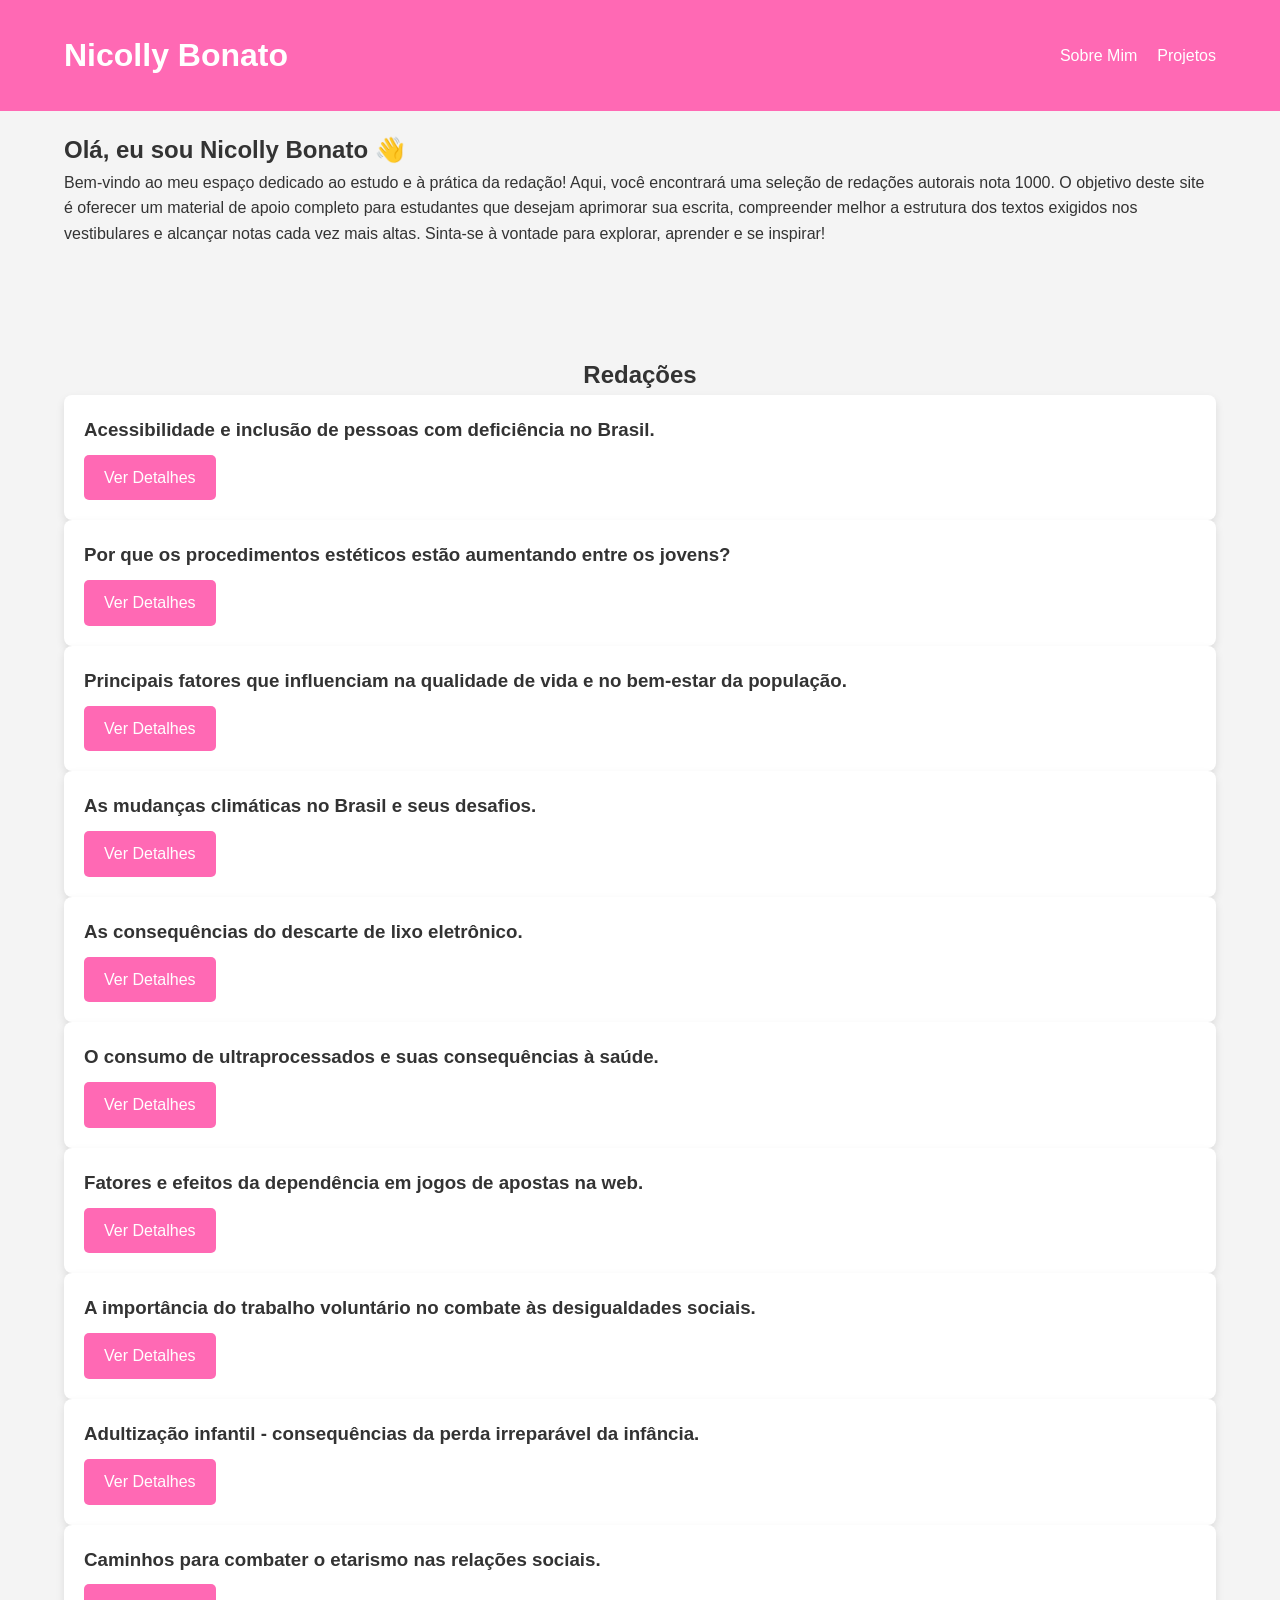
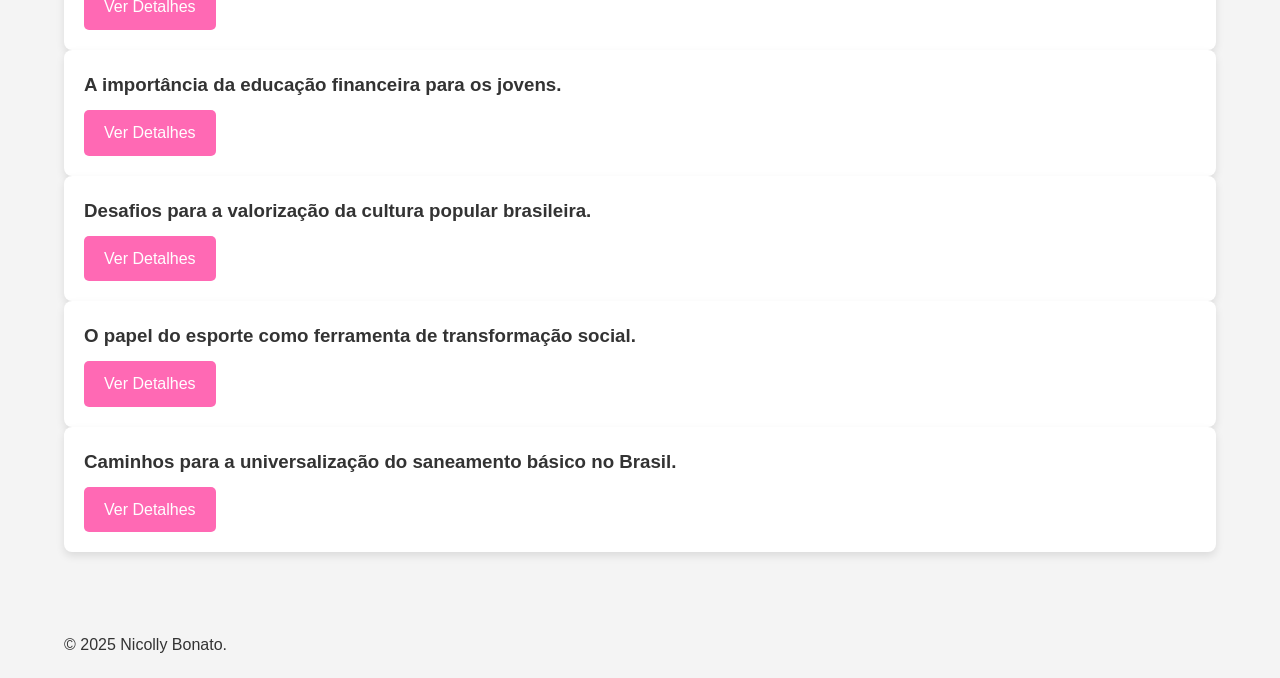
<file: index.html>
<!DOCTYPE html>
<html lang="pt-BR">
<head>
    <meta charset="UTF-8">
    <meta name="viewport" content="width=device-width, initial-scale=1.0">
    <title>Minhas Redações</title>
    <link rel="stylesheet" href="style.css">
</head>
<body>

    <header>
        <div class="container">
            <h1>Nicolly Bonato</h1>
            <nav>
                <ul>
                    <li><a href="#sobre">Sobre Mim</a></li>
                    <li><a href="#projetos">Projetos</a></li>
                </ul>
            </nav>
        </div>
    </header>

    <main>
        <section id="sobre" class="hero">
            <div class="container">
                

                <h2>Olá, eu sou Nicolly Bonato 👋  </h2>
                <p>Bem-vindo ao meu espaço dedicado ao estudo e à prática da redação! Aqui, você encontrará uma seleção de redações autorais nota 1000. O objetivo deste site é oferecer um material de apoio completo para estudantes que desejam aprimorar sua escrita, compreender melhor a estrutura dos textos exigidos nos vestibulares e alcançar notas cada vez mais altas. Sinta-se à vontade para explorar, aprender e se inspirar!</p>
            </div>
        </section>

        <section id="projetos" class="projects-grid">
            <div class="container">
                <h2>Redações</h2>

                <article class="project-card">
                    <h3>Acessibilidade e inclusão de pessoas com deficiência no Brasil.</h3>
                    <a href="redacao 1.html" class="btn">Ver Detalhes</a>
                </article>

                <article class="project-card">
                    <h3>Por que os procedimentos estéticos estão aumentando entre os jovens?</h3>
                    <a href="redacao 2.html" class="btn">Ver Detalhes</a>
                </article>
   <article class="project-card">
                    <h3>Principais fatores que influenciam na qualidade de vida e no bem-estar da população.</h3>
                    <a href="redacao 3.html" class="btn">Ver Detalhes</a>
                </article>
   <article class="project-card">
                    <h3>As mudanças climáticas no Brasil e seus desafios.</h3>
                    <a href="redacao 4.html" class="btn">Ver Detalhes</a>
                </article>
   <article class="project-card">
                    <h3>As consequências do descarte de lixo eletrônico.</h3>
                    <a href="redacao 5.html" class="btn">Ver Detalhes</a>
                </article>
   <article class="project-card">
                    <h3>O consumo de ultraprocessados e suas consequências à saúde.</h3>
                    <a href="redacao 6.html" class="btn">Ver Detalhes</a>
                </article>
   <article class="project-card">
                    <h3>Fatores e efeitos da dependência em jogos de apostas na web.</h3>
                    <a href="redacao 7.html" class="btn">Ver Detalhes</a>
                </article>
   <article class="project-card">
                    <h3>A importância do trabalho voluntário no combate às desigualdades sociais.</h3>
                    <a href="redacao 8.html" class="btn">Ver Detalhes</a>
                </article>
   <article class="project-card">
                    <h3>Adultização infantil - consequências da perda irreparável da infância.</h3>
                    <a href="redacao 9.html" class="btn">Ver Detalhes</a>
                </article>
   <article class="project-card">
                    <h3>Caminhos para combater o etarismo nas relações sociais.</h3>
                    <a href="redacao 10.html" class="btn">Ver Detalhes</a>
                </article>
   <article class="project-card">
                    <h3>A importância da educação financeira para os jovens.</h3>
                    <a href="redacao 11.html" class="btn">Ver Detalhes</a>
                </article>
   <article class="project-card">
                    <h3>Desafios para a valorização da cultura popular brasileira.</h3>
                    <a href="redacao 12.html" class="btn">Ver Detalhes</a>
                </article>
   <article class="project-card">
                    <h3>O papel do esporte como ferramenta de transformação social.</h3>
                    <a href="redacao 13.html" class="btn">Ver Detalhes</a>
                </article>
   <article class="project-card">
                    <h3>Caminhos para a universalização do saneamento básico no Brasil.</h3>
                    <a href="redacao 14.html" class="btn">Ver Detalhes</a>
                </article>

                </div>
        </section>

    </main>

    <footer>
        <div class="container">
            <p>&copy; 2025 Nicolly Bonato.</p>
        </div>
    </footer>

    <script src="script.js"></script>
</body>
</html>
</file>
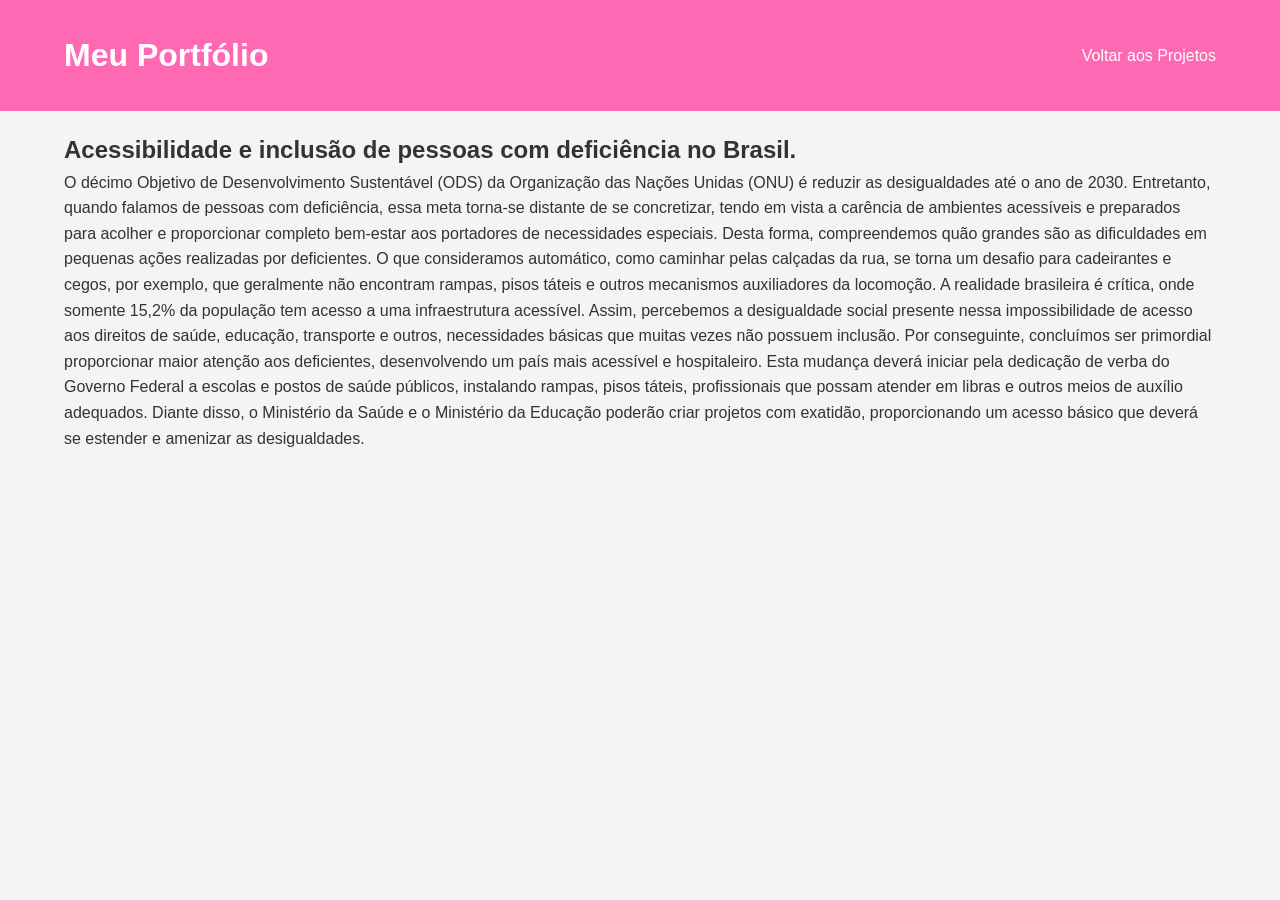
<file: redacao 1.html>
<!DOCTYPE html>
<html lang="pt-BR">
<head>
    <meta charset="UTF-8">
    <meta name="viewport" content="width=device-width, initial-scale=1.0">
    <title>Acessibilidade e inclusão de pessoas com deficiência no Brasil.</title>
    <link rel="stylesheet" href="style.css"> 
</head>
<body>

    <header>
        <div class="container">
            <h1><a href="index.html">Meu Portfólio</a></h1>
            <nav>
                <ul>
                    <li><a href="index.html">Voltar aos Projetos</a></li>
                </ul>
            </nav>
        </div>
    </header>

    <main class="project-detail">
        <div class="container">
            <h2>Acessibilidade e inclusão de pessoas com deficiência no Brasil.</h2>
    
            <p>O décimo Objetivo de Desenvolvimento Sustentável (ODS) da Organização das Nações Unidas (ONU) é reduzir as desigualdades até o ano de 2030. Entretanto, quando falamos de pessoas com deficiência, essa meta torna-se distante de se concretizar, tendo em vista a carência de ambientes acessíveis e preparados para acolher e proporcionar completo bem-estar aos portadores de necessidades especiais.


Desta forma, compreendemos quão grandes são as dificuldades em pequenas ações realizadas por deficientes. O que consideramos automático, como caminhar pelas calçadas da rua, se torna um desafio para cadeirantes e cegos, por exemplo, que geralmente não encontram rampas, pisos táteis e outros mecanismos auxiliadores da locomoção.


A realidade brasileira é crítica, onde somente 15,2% da população tem acesso a uma infraestrutura acessível. Assim, percebemos a desigualdade social presente nessa impossibilidade de acesso aos direitos de saúde, educação, transporte e outros, necessidades básicas que muitas vezes não possuem inclusão.


Por conseguinte, concluímos ser primordial proporcionar maior atenção aos deficientes, desenvolvendo um país mais acessível e hospitaleiro. Esta mudança deverá iniciar pela dedicação de verba do Governo Federal a escolas e postos de saúde públicos, instalando rampas, pisos táteis, profissionais que possam atender em libras e outros meios de auxílio adequados. Diante disso, o Ministério da Saúde e o Ministério da Educação poderão criar projetos com exatidão, proporcionando um acesso básico que deverá se estender e amenizar as desigualdades.</p>
            
        
       
        </div>
    </main>

    <footer>
        <div class="container">
        
        </div>
    </footer>

    <script src="script.js"></script>
</body>
</html>
</file>
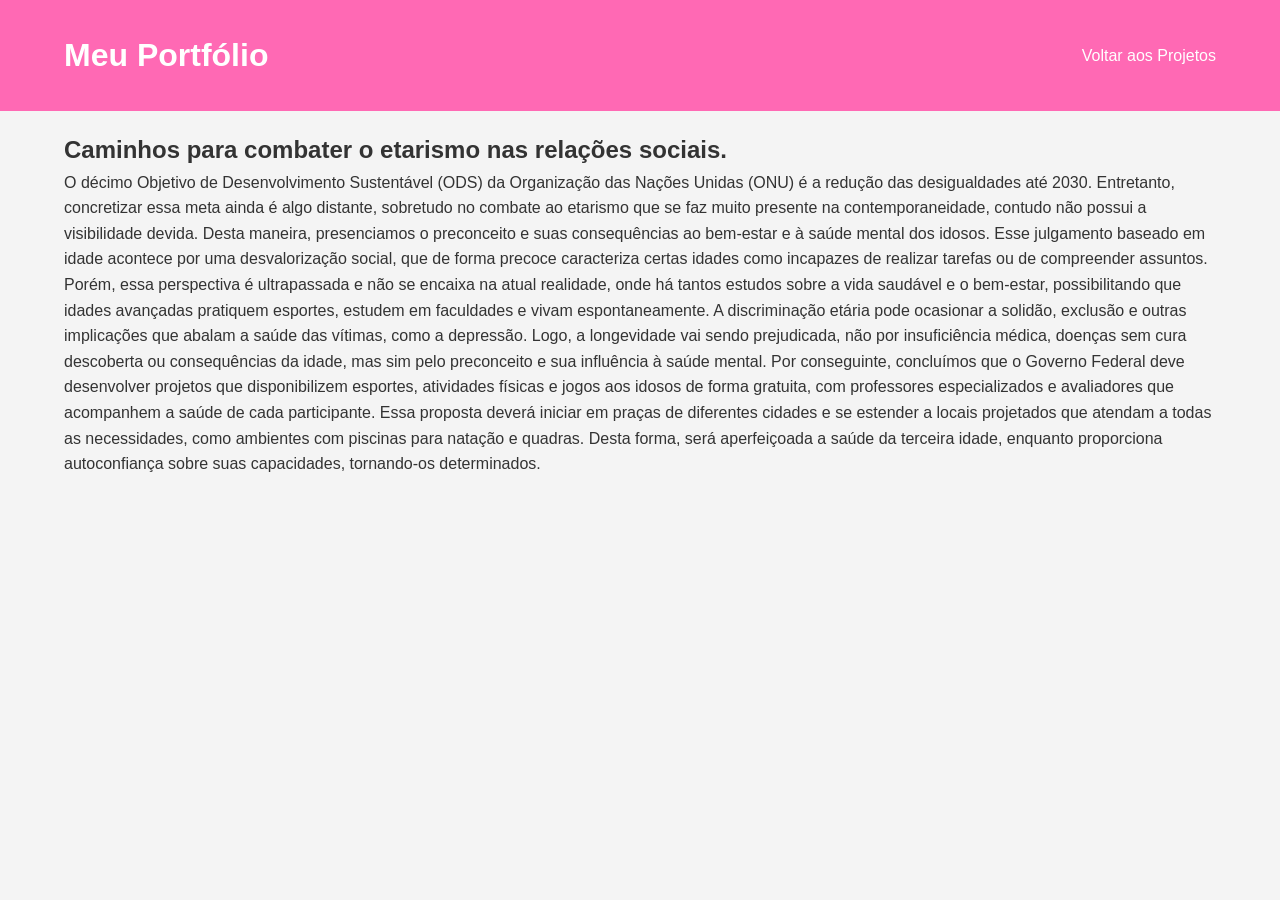
<file: redacao 10.html>
<!DOCTYPE html>
<html lang="pt-BR">
<head>
    <meta charset="UTF-8">
    <meta name="viewport" content="width=device-width, initial-scale=1.0">
    <title>Acessibilidade e inclusão de pessoas com deficiência no Brasil.</title>
    <link rel="stylesheet" href="style.css"> 
</head>
<body>

    <header>
        <div class="container">
            <h1><a href="index.html">Meu Portfólio</a></h1>
            <nav>
                <ul>
                    <li><a href="index.html">Voltar aos Projetos</a></li>
                </ul>
            </nav>
        </div>
    </header>

    <main class="project-detail">
        <div class="container">
            <h2>Caminhos para combater o etarismo nas relações sociais.</h2>
    
            <p>



O décimo Objetivo de Desenvolvimento Sustentável (ODS) da Organização das Nações Unidas (ONU) é a redução das desigualdades até 2030. Entretanto, concretizar essa meta ainda é algo distante, sobretudo no combate ao etarismo que se faz muito presente na contemporaneidade, contudo não possui a visibilidade devida. Desta maneira, presenciamos o preconceito e suas consequências ao bem-estar e à saúde mental dos idosos.


Esse julgamento baseado em idade acontece por uma desvalorização social, que de forma precoce caracteriza certas idades como incapazes de realizar tarefas ou de compreender assuntos. Porém, essa perspectiva é ultrapassada e não se encaixa na atual realidade, onde há tantos estudos sobre a vida saudável e o bem-estar, possibilitando que idades avançadas pratiquem esportes, estudem em faculdades e vivam espontaneamente.


A discriminação etária pode ocasionar a solidão, exclusão e outras implicações que abalam a saúde das vítimas, como a depressão. Logo, a longevidade vai sendo prejudicada, não por insuficiência médica, doenças sem cura descoberta ou consequências da idade, mas sim pelo preconceito e sua influência à saúde mental.


Por conseguinte, concluímos que o Governo Federal deve desenvolver projetos que disponibilizem esportes, atividades físicas e jogos aos idosos de forma gratuita, com professores especializados e avaliadores que acompanhem a saúde de cada participante. Essa proposta deverá iniciar em praças de diferentes cidades e se estender a locais projetados que atendam a todas as necessidades, como ambientes com piscinas para natação e quadras. Desta forma, será aperfeiçoada a saúde da terceira idade, enquanto proporciona autoconfiança sobre suas capacidades, tornando-os determinados.</p>
            
        
       
        </div>
    </main>

    <footer>
        <div class="container">
        </div>
    </footer>

    <script src="script.js"></script>
</body>

</html>
</file>
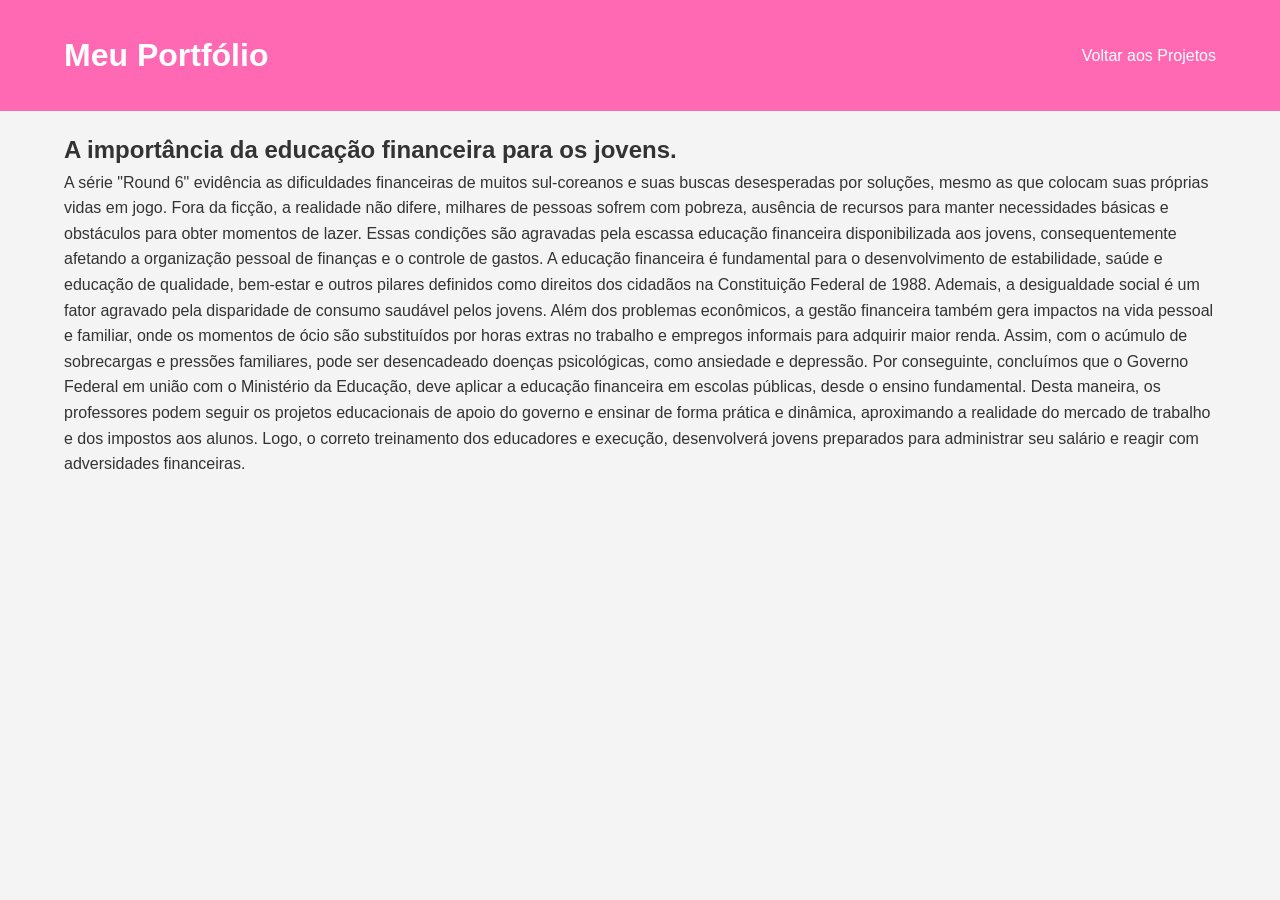
<file: redacao 11.html>
<!DOCTYPE html>
<html lang="pt-BR">
<head>
    <meta charset="UTF-8">
    <meta name="viewport" content="width=device-width, initial-scale=1.0">
    <title>Acessibilidade e inclusão de pessoas com deficiência no Brasil.</title>
    <link rel="stylesheet" href="style.css"> 
</head>
<body>

    <header>
        <div class="container">
            <h1><a href="index.html">Meu Portfólio</a></h1>
            <nav>
                <ul>
                    <li><a href="index.html">Voltar aos Projetos</a></li>
                </ul>
            </nav>
        </div>
    </header>

    <main class="project-detail">
        <div class="container">
            <h2>A importância da educação financeira para os jovens.</h2>
    
            <p>



A série "Round 6" evidência as dificuldades financeiras de muitos sul-coreanos e suas buscas desesperadas por soluções, mesmo as que colocam suas próprias vidas em jogo. Fora da ficção, a realidade não difere, milhares de pessoas sofrem com pobreza, ausência de recursos para manter necessidades básicas e obstáculos para obter momentos de lazer. Essas condições são agravadas pela escassa educação financeira disponibilizada aos jovens, consequentemente afetando a organização pessoal de finanças e o controle de gastos.


A educação financeira é fundamental para o desenvolvimento de estabilidade, saúde e educação de qualidade, bem-estar e outros pilares definidos como direitos dos cidadãos na Constituição Federal de 1988. Ademais, a desigualdade social é um fator agravado pela disparidade de consumo saudável pelos jovens.


Além dos problemas econômicos, a gestão financeira também gera impactos na vida pessoal e familiar, onde os momentos de ócio são substituídos por horas extras no trabalho e empregos informais para adquirir maior renda. Assim, com o acúmulo de sobrecargas e pressões familiares, pode ser desencadeado doenças psicológicas, como ansiedade e depressão.


Por conseguinte, concluímos que o Governo Federal em união com o Ministério da Educação, deve aplicar a educação financeira em escolas públicas, desde o ensino fundamental. Desta maneira, os professores podem seguir os projetos educacionais de apoio do governo e ensinar de forma prática e dinâmica, aproximando a realidade do mercado de trabalho e dos impostos aos alunos. Logo, o correto treinamento dos educadores e execução, desenvolverá jovens preparados para administrar seu salário e reagir com adversidades financeiras.</p>
            
        
       
        </div>
    </main>

    <footer>
        <div class="container">

        </div>
    </footer>

    <script src="script.js"></script>
</body>

</html>
</file>
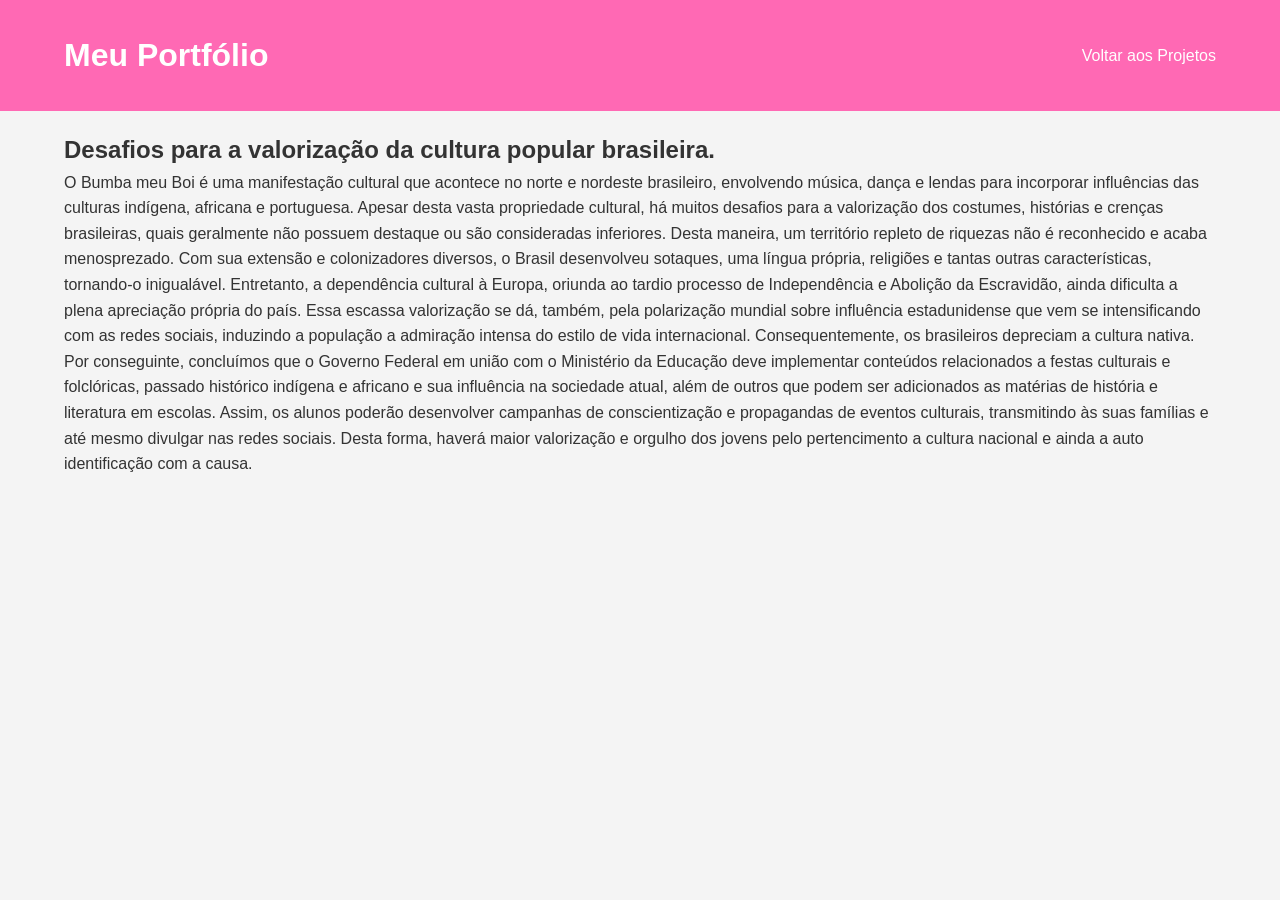
<file: redacao 12.html>
<!DOCTYPE html>
<html lang="pt-BR">
<head>
    <meta charset="UTF-8">
    <meta name="viewport" content="width=device-width, initial-scale=1.0">
    <title>Acessibilidade e inclusão de pessoas com deficiência no Brasil.</title>
    <link rel="stylesheet" href="style.css"> 
</head>
<body>

    <header>
        <div class="container">
            <h1><a href="index.html">Meu Portfólio</a></h1>
            <nav>
                <ul>
                    <li><a href="index.html">Voltar aos Projetos</a></li>
                </ul>
            </nav>
        </div>
    </header>

    <main class="project-detail">
        <div class="container">
            <h2>Desafios para a valorização da cultura popular brasileira.</h2>
    
            <p>



O Bumba meu Boi é uma manifestação cultural que acontece no norte e nordeste brasileiro, envolvendo música, dança e lendas para incorporar influências das culturas indígena, africana e portuguesa. Apesar desta vasta propriedade cultural, há muitos desafios para a valorização dos costumes, histórias e crenças brasileiras, quais geralmente não possuem destaque ou são consideradas inferiores. Desta maneira, um território repleto de riquezas não é reconhecido e acaba menosprezado.


Com sua extensão e colonizadores diversos, o Brasil desenvolveu sotaques, uma língua própria, religiões e tantas outras características, tornando-o inigualável. Entretanto, a dependência cultural à Europa, oriunda ao tardio processo de Independência e Abolição da Escravidão, ainda dificulta a plena apreciação própria do país.


Essa escassa valorização se dá, também, pela polarização mundial sobre influência estadunidense que vem se intensificando com as redes sociais, induzindo a população a admiração intensa do estilo de vida internacional. Consequentemente, os brasileiros depreciam a cultura nativa.


Por conseguinte, concluímos que o Governo Federal em união com o Ministério da Educação deve implementar conteúdos relacionados a festas culturais e folclóricas, passado histórico indígena e africano e sua influência na sociedade atual, além de outros que podem ser adicionados as matérias de história e literatura em escolas. Assim, os alunos poderão desenvolver campanhas de conscientização e propagandas de eventos culturais, transmitindo às suas famílias e até mesmo divulgar nas redes sociais. Desta forma, haverá maior valorização e orgulho dos jovens pelo pertencimento a cultura nacional e ainda a auto identificação com a causa.</p>
            
        
       
        </div>
    </main>

    <footer>
        <div class="container">
          
        </div>
    </footer>

    <script src="script.js"></script>
</body>

</html>
</file>
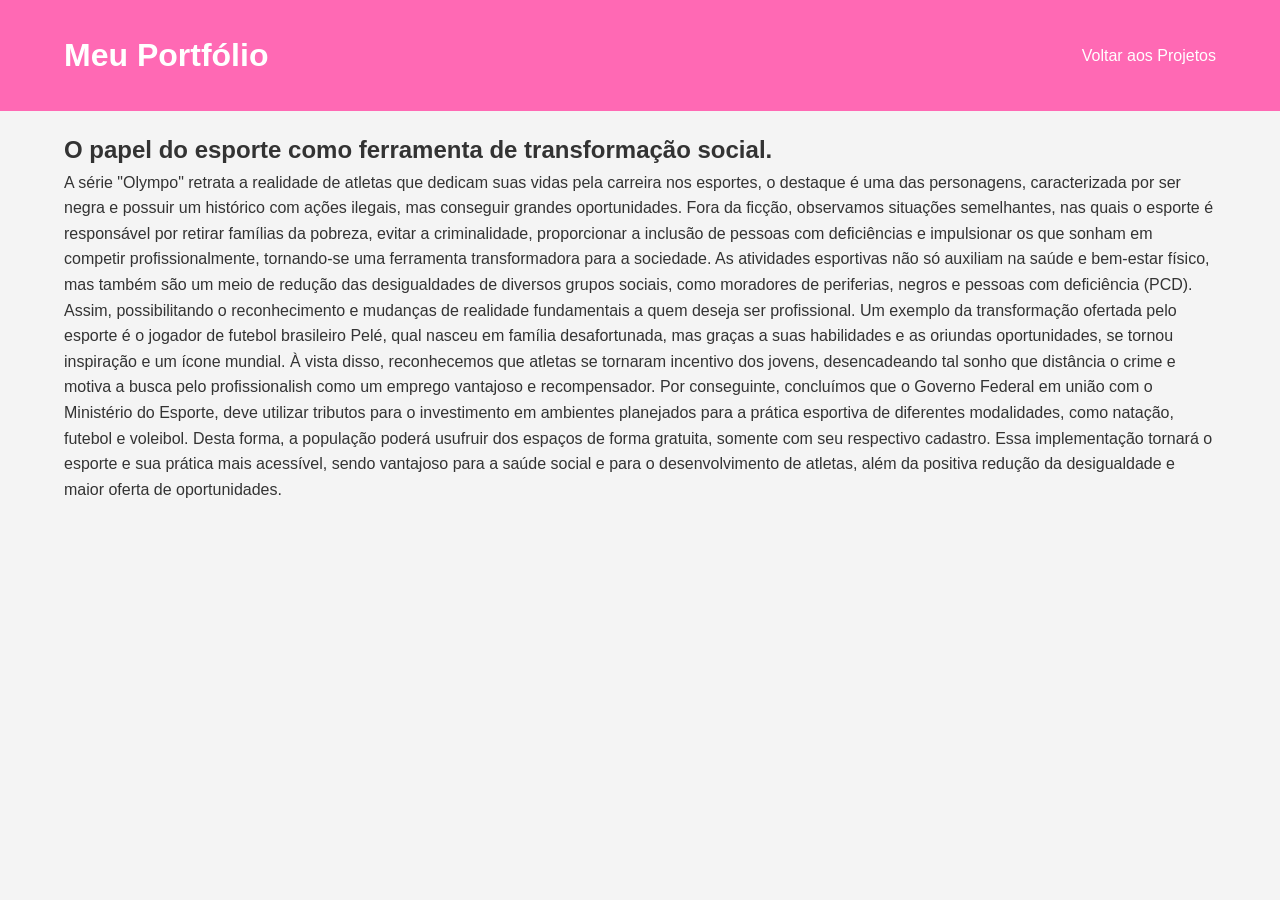
<file: redacao 13.html>
<!DOCTYPE html>
<html lang="pt-BR">
<head>
    <meta charset="UTF-8">
    <meta name="viewport" content="width=device-width, initial-scale=1.0">
    <title>Acessibilidade e inclusão de pessoas com deficiência no Brasil.</title>
    <link rel="stylesheet" href="style.css"> 
</head>
<body>

    <header>
        <div class="container">
            <h1><a href="index.html">Meu Portfólio</a></h1>
            <nav>
                <ul>
                    <li><a href="index.html">Voltar aos Projetos</a></li>
                </ul>
            </nav>
        </div>
    </header>

    <main class="project-detail">
        <div class="container">
            <h2>O papel do esporte como ferramenta de transformação social.</h2>
    
            <p>



A série "Olympo" retrata a realidade de atletas que dedicam suas vidas pela carreira nos esportes, o destaque é uma das personagens, caracterizada por ser negra e possuir um histórico com ações ilegais, mas conseguir grandes oportunidades. Fora da ficção, observamos situações semelhantes, nas quais o esporte é responsável por retirar famílias da pobreza, evitar a criminalidade, proporcionar a inclusão de pessoas com deficiências e impulsionar os que sonham em competir profissionalmente, tornando-se uma ferramenta transformadora para a sociedade.


As atividades esportivas não só auxiliam na saúde e bem-estar físico, mas também são um meio de redução das desigualdades de diversos grupos sociais, como moradores de periferias, negros e pessoas com deficiência (PCD). Assim, possibilitando o reconhecimento e mudanças de realidade fundamentais a quem deseja ser profissional.


Um exemplo da transformação ofertada pelo esporte é o jogador de futebol brasileiro Pelé, qual nasceu em família desafortunada, mas graças a suas habilidades e as oriundas oportunidades, se tornou inspiração e um ícone mundial. À vista disso, reconhecemos que atletas se tornaram incentivo dos jovens, desencadeando tal sonho que distância o crime e motiva a busca pelo profissionalish como um emprego vantajoso e recompensador.


Por conseguinte, concluímos que o Governo Federal em união com o Ministério do Esporte, deve utilizar tributos para o investimento em ambientes planejados para a prática esportiva de diferentes modalidades, como natação, futebol e voleibol. Desta forma, a população poderá usufruir dos espaços de forma gratuita, somente com seu respectivo cadastro. Essa implementação tornará o esporte e sua prática mais acessível, sendo vantajoso para a saúde social e para o desenvolvimento de atletas, além da positiva redução da desigualdade e maior oferta de oportunidades.</p>
            
        
       
        </div>
    </main>

    <footer>
        <div class="container">

        </div>
    </footer>

    <script src="script.js"></script>
</body>

</html>
</file>
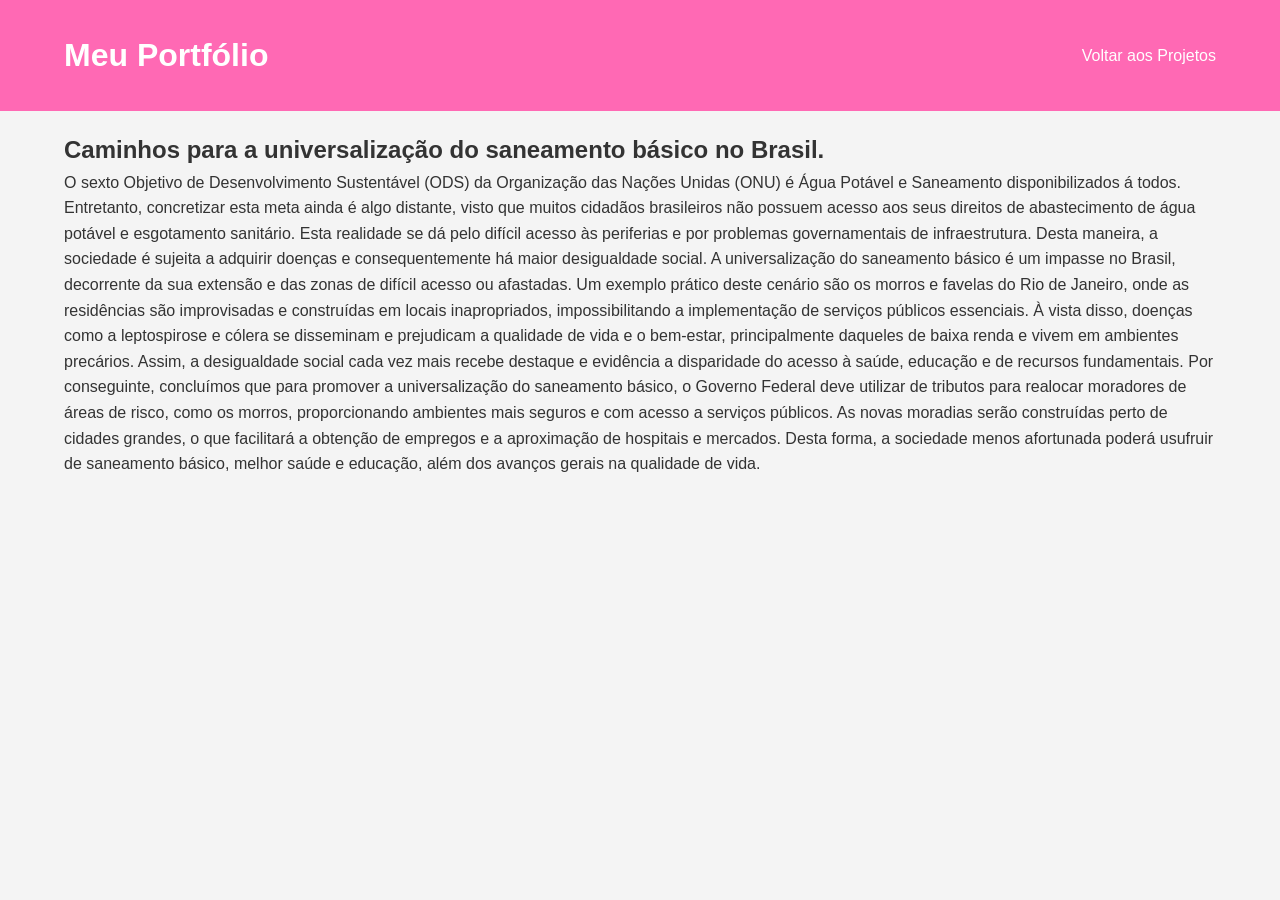
<file: redacao 14.html>
<!DOCTYPE html>
<html lang="pt-BR">
<head>
    <meta charset="UTF-8">
    <meta name="viewport" content="width=device-width, initial-scale=1.0">
    <title>Acessibilidade e inclusão de pessoas com deficiência no Brasil.</title>
    <link rel="stylesheet" href="style.css"> 
</head>
<body>

    <header>
        <div class="container">
            <h1><a href="index.html">Meu Portfólio</a></h1>
            <nav>
                <ul>
                    <li><a href="index.html">Voltar aos Projetos</a></li>
                </ul>
            </nav>
        </div>
    </header>

    <main class="project-detail">
        <div class="container">
            <h2>Caminhos para a universalização do saneamento básico no Brasil.</h2>
    
            <p>



O sexto Objetivo de Desenvolvimento Sustentável (ODS) da Organização das Nações Unidas (ONU) é Água Potável e Saneamento disponibilizados á todos. Entretanto, concretizar esta meta ainda é algo distante, visto que muitos cidadãos brasileiros não possuem acesso aos seus direitos de abastecimento de água potável e esgotamento sanitário. Esta realidade se dá pelo difícil acesso às periferias e por problemas governamentais de infraestrutura. Desta maneira, a sociedade é sujeita a adquirir doenças e consequentemente há maior desigualdade social.


A universalização do saneamento básico é um impasse no Brasil, decorrente da sua extensão e das zonas de difícil acesso ou afastadas. Um exemplo prático deste cenário são os morros e favelas do Rio de Janeiro, onde as residências são improvisadas e construídas em locais inapropriados, impossibilitando a implementação de serviços públicos essenciais.


À vista disso, doenças como a leptospirose e cólera se disseminam e prejudicam a qualidade de vida e o bem-estar, principalmente daqueles de baixa renda e vivem em ambientes precários. Assim, a desigualdade social cada vez mais recebe destaque e evidência a disparidade do acesso à saúde, educação e de recursos fundamentais.


Por conseguinte, concluímos que para promover a universalização do saneamento básico, o Governo Federal deve utilizar de tributos para realocar moradores de áreas de risco, como os morros, proporcionando ambientes mais seguros e com acesso a serviços públicos. As novas moradias serão construídas perto de cidades grandes, o que facilitará a obtenção de empregos e a aproximação de hospitais e mercados. Desta forma, a sociedade menos afortunada poderá usufruir de saneamento básico, melhor saúde e educação, além dos avanços gerais na qualidade de vida.</p>
            
        
       
        </div>
    </main>

    <footer>
        <div class="container">
    
        </div>
    </footer>

    <script src="script.js"></script>
</body>

</html>
</file>
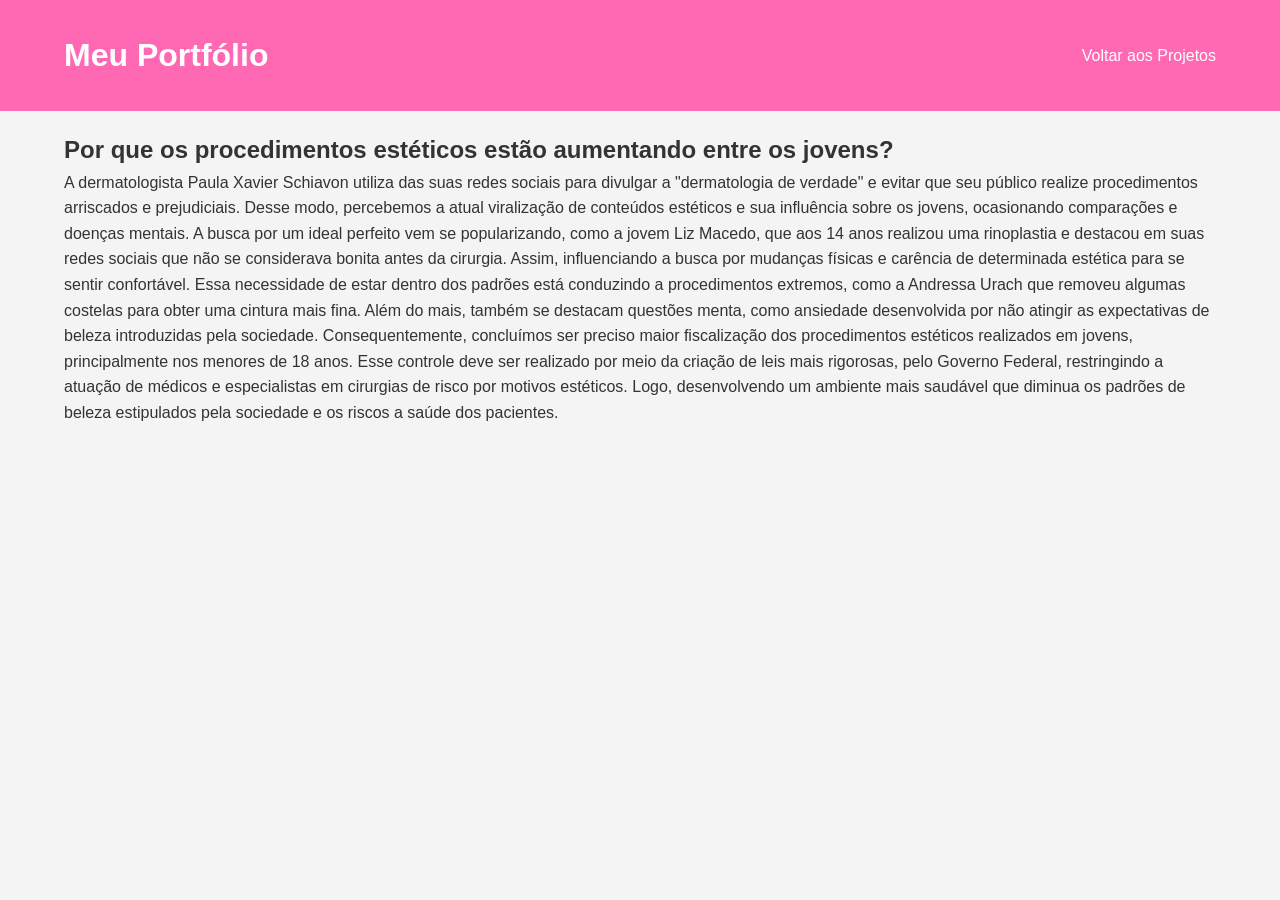
<file: redacao 2.html>
<!DOCTYPE html>
<html lang="pt-BR">
<head>
    <meta charset="UTF-8">
    <meta name="viewport" content="width=device-width, initial-scale=1.0">
    <title>Acessibilidade e inclusão de pessoas com deficiência no Brasil.</title>
    <link rel="stylesheet" href="style.css"> 
</head>
<body>

    <header>
        <div class="container">
            <h1><a href="index.html">Meu Portfólio</a></h1>
            <nav>
                <ul>
                    <li><a href="index.html">Voltar aos Projetos</a></li>
                </ul>
            </nav>
        </div>
    </header>

    <main class="project-detail">
        <div class="container">
            <h2>Por que os procedimentos estéticos estão aumentando entre os jovens?</h2>
    
            <p>



A dermatologista Paula Xavier Schiavon utiliza das suas redes sociais para divulgar a "dermatologia de verdade" e evitar que seu público realize procedimentos arriscados e prejudiciais. Desse modo, percebemos a atual viralização de conteúdos estéticos e sua influência sobre os jovens, ocasionando comparações e doenças mentais.


A busca por um ideal perfeito vem se popularizando, como a jovem Liz Macedo, que aos 14 anos realizou uma rinoplastia e destacou em suas redes sociais que não se considerava bonita antes da cirurgia. Assim, influenciando a busca por mudanças físicas e carência de determinada estética para se sentir confortável.


Essa necessidade de estar dentro dos padrões está conduzindo a procedimentos extremos, como a Andressa Urach que removeu algumas costelas para obter uma cintura mais fina. Além do mais, também se destacam questões menta, como ansiedade desenvolvida por não atingir as expectativas de beleza introduzidas pela sociedade.


Consequentemente, concluímos ser preciso maior fiscalização dos procedimentos estéticos realizados em jovens, principalmente nos menores de 18 anos. Esse controle deve ser realizado por meio da criação de leis mais rigorosas, pelo Governo Federal, restringindo a atuação de médicos e especialistas em cirurgias de risco por motivos estéticos. Logo, desenvolvendo um ambiente mais saudável que diminua os padrões de beleza estipulados pela sociedade e os riscos a saúde dos pacientes.</p>
            
        
       
        </div>
    </main>

    <footer>
        <div class="container">
          
        </div>
    </footer>

    <script src="script.js"></script>
</body>

</html>
</file>
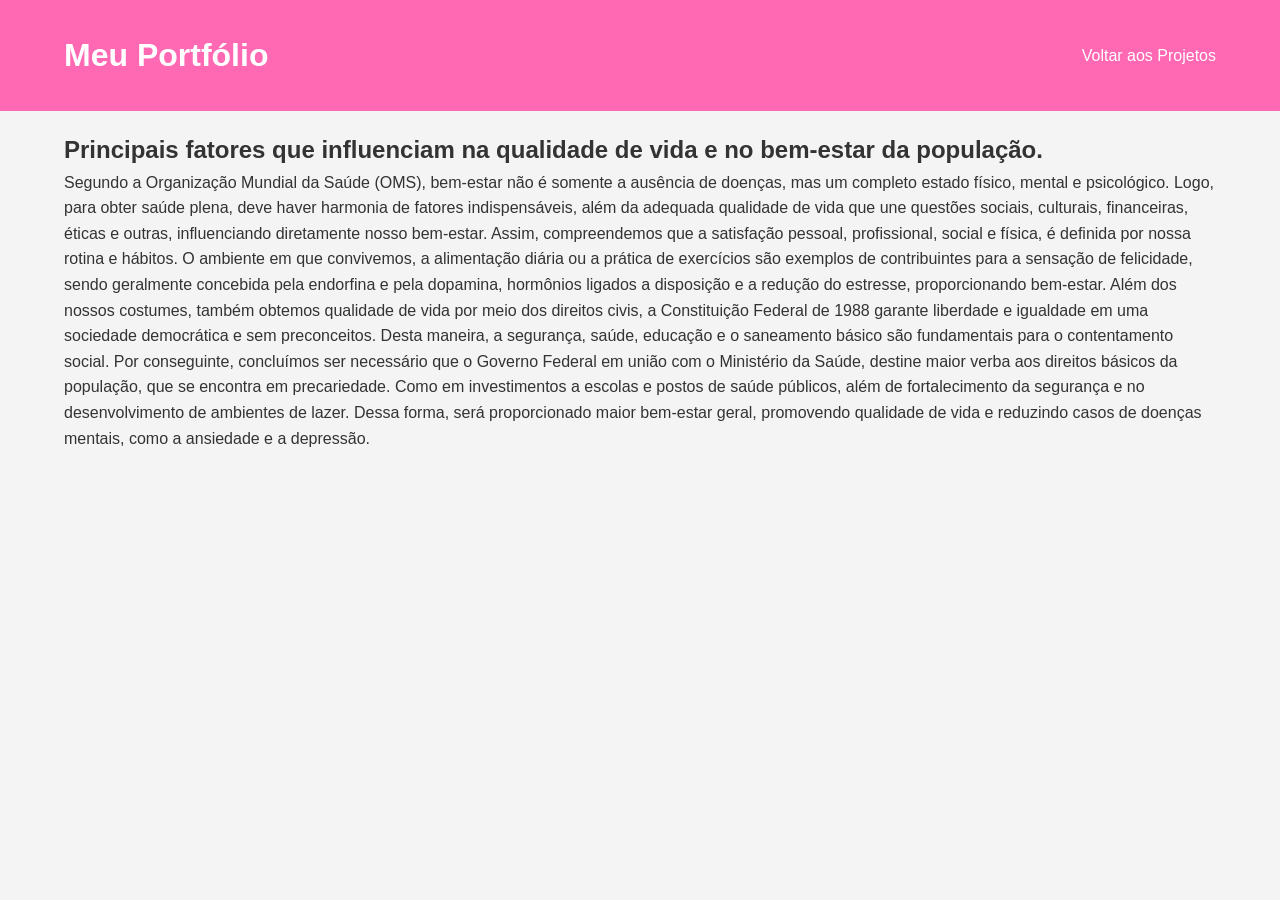
<file: redacao 3.html>
<!DOCTYPE html>
<html lang="pt-BR">
<head>
    <meta charset="UTF-8">
    <meta name="viewport" content="width=device-width, initial-scale=1.0">
    <title>Acessibilidade e inclusão de pessoas com deficiência no Brasil.</title>
    <link rel="stylesheet" href="style.css"> 
</head>
<body>

    <header>
        <div class="container">
            <h1><a href="index.html">Meu Portfólio</a></h1>
            <nav>
                <ul>
                    <li><a href="index.html">Voltar aos Projetos</a></li>
                </ul>
            </nav>
        </div>
    </header>

    <main class="project-detail">
        <div class="container">
            <h2>Principais fatores que influenciam na qualidade de vida e no bem-estar da população.</h2>
    
            <p>



Segundo a Organização Mundial da Saúde (OMS), bem-estar não é somente a ausência de doenças, mas um completo estado físico, mental e psicológico. Logo, para obter saúde plena, deve haver harmonia de fatores indispensáveis, além da adequada qualidade de vida que une questões sociais, culturais, financeiras, éticas e outras, influenciando diretamente nosso bem-estar.


Assim, compreendemos que a satisfação pessoal, profissional, social e física, é definida por nossa rotina e hábitos. O ambiente em que convivemos, a alimentação diária ou a prática de exercícios são exemplos de contribuintes para a sensação de felicidade, sendo geralmente concebida pela endorfina e pela dopamina, hormônios ligados a disposição e a redução do estresse, proporcionando bem-estar.


Além dos nossos costumes, também obtemos qualidade de vida por meio dos direitos civis, a Constituição Federal de 1988 garante liberdade e igualdade em uma sociedade democrática e sem preconceitos. Desta maneira, a segurança, saúde, educação e o saneamento básico são fundamentais para o contentamento social.


Por conseguinte, concluímos ser necessário que o Governo Federal em união com o Ministério da Saúde, destine maior verba aos direitos básicos da população, que se encontra em precariedade. Como em investimentos a escolas e postos de saúde públicos, além de fortalecimento da segurança e no desenvolvimento de ambientes de lazer. Dessa forma, será proporcionado maior bem-estar geral, promovendo qualidade de vida e reduzindo casos de doenças mentais, como a ansiedade e a depressão.</p>
            
        
       
        </div>
    </main>

    <footer>
        <div class="container">
          
        </div>
    </footer>

    <script src="script.js"></script>
</body>

</html>
</file>
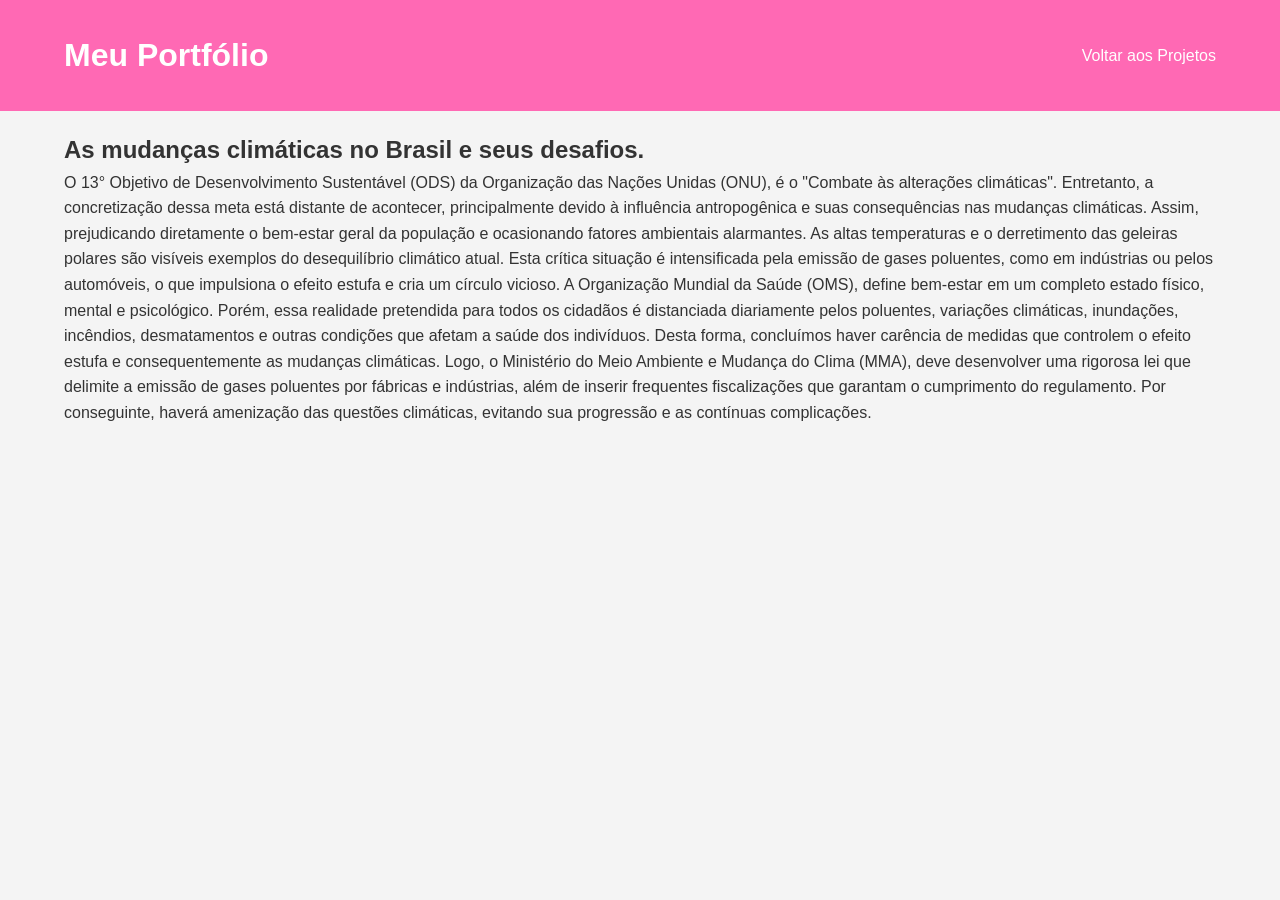
<file: redacao 4.html>
<!DOCTYPE html>
<html lang="pt-BR">
<head>
    <meta charset="UTF-8">
    <meta name="viewport" content="width=device-width, initial-scale=1.0">
    <title>Acessibilidade e inclusão de pessoas com deficiência no Brasil.</title>
    <link rel="stylesheet" href="style.css"> 
</head>
<body>

    <header>
        <div class="container">
            <h1><a href="index.html">Meu Portfólio</a></h1>
            <nav>
                <ul>
                    <li><a href="index.html">Voltar aos Projetos</a></li>
                </ul>
            </nav>
        </div>
    </header>

    <main class="project-detail">
        <div class="container">
            <h2>As mudanças climáticas no Brasil e seus desafios.</h2>
    
            <p>



O 13° Objetivo de Desenvolvimento Sustentável (ODS) da Organização das Nações Unidas (ONU), é o "Combate às alterações climáticas". Entretanto, a concretização dessa meta está distante de acontecer, principalmente devido à influência antropogênica e suas consequências nas mudanças climáticas. Assim, prejudicando diretamente o bem-estar geral da população e ocasionando fatores ambientais alarmantes.


As altas temperaturas e o derretimento das geleiras polares são visíveis exemplos do desequilíbrio climático atual. Esta crítica situação é intensificada pela emissão de gases poluentes, como em indústrias ou pelos automóveis, o que impulsiona o efeito estufa e cria um círculo vicioso.


A Organização Mundial da Saúde (OMS), define bem-estar em um completo estado físico, mental e psicológico. Porém, essa realidade pretendida para todos os cidadãos é distanciada diariamente pelos poluentes, variações climáticas, inundações, incêndios, desmatamentos e outras condições que afetam a saúde dos indivíduos.


Desta forma, concluímos haver carência de medidas que controlem o efeito estufa e consequentemente as mudanças climáticas. Logo, o Ministério do Meio Ambiente e Mudança do Clima (MMA), deve desenvolver uma rigorosa lei que delimite a emissão de gases poluentes por fábricas e indústrias, além de inserir frequentes fiscalizações que garantam o cumprimento do regulamento. Por conseguinte, haverá amenização das questões climáticas, evitando sua progressão e as contínuas complicações.</p>
            
        
       
        </div>
    </main>

    <footer>
        <div class="container">
          
        </div>
    </footer>

    <script src="script.js"></script>
</body>

</html>
</file>
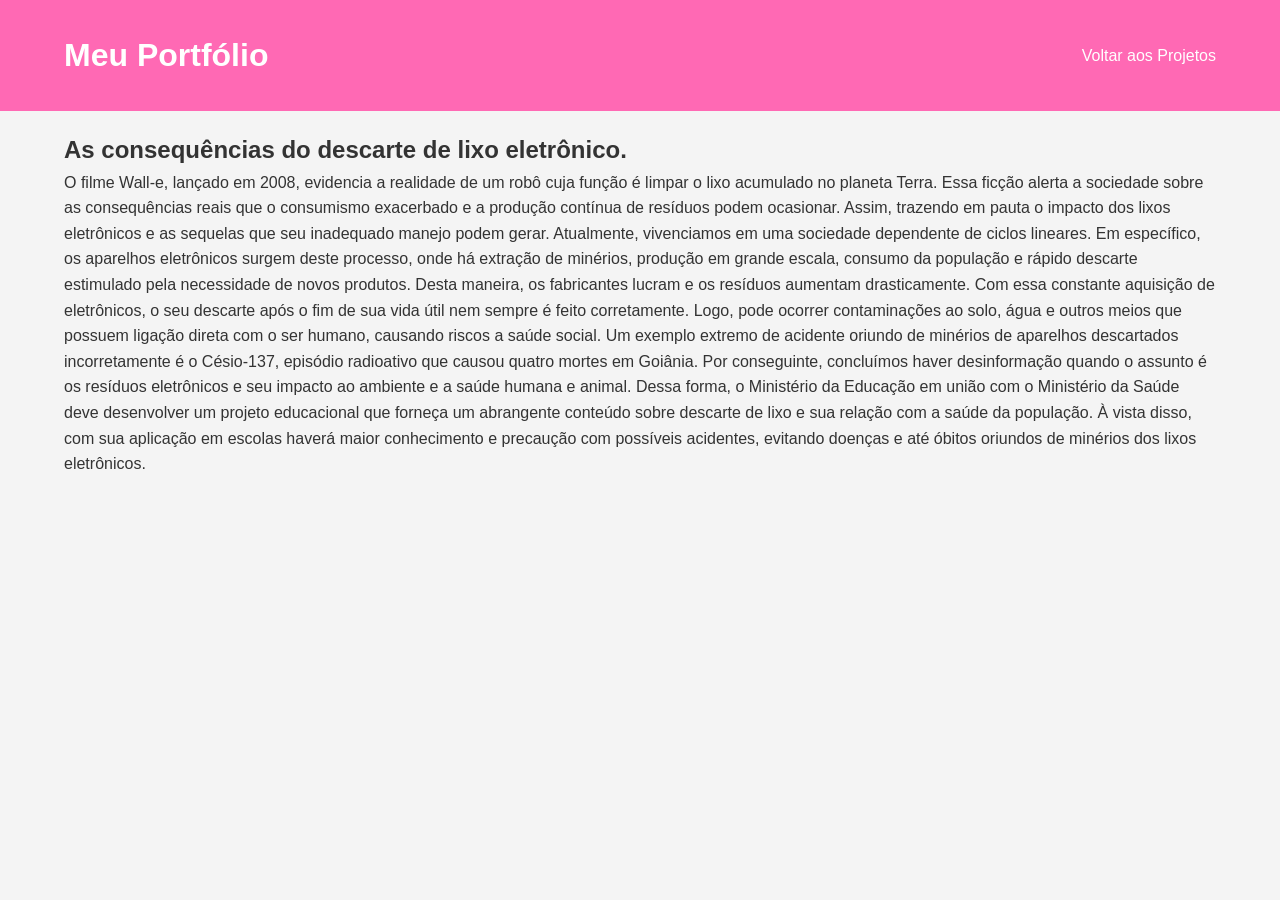
<file: redacao 5.html>
<!DOCTYPE html>
<html lang="pt-BR">
<head>
    <meta charset="UTF-8">
    <meta name="viewport" content="width=device-width, initial-scale=1.0">
    <title>Acessibilidade e inclusão de pessoas com deficiência no Brasil.</title>
    <link rel="stylesheet" href="style.css"> 
</head>
<body>

    <header>
        <div class="container">
            <h1><a href="index.html">Meu Portfólio</a></h1>
            <nav>
                <ul>
                    <li><a href="index.html">Voltar aos Projetos</a></li>
                </ul>
            </nav>
        </div>
    </header>

    <main class="project-detail">
        <div class="container">
            <h2>As consequências do descarte de lixo eletrônico.</h2>
    
            <p>



O filme Wall-e, lançado em 2008, evidencia a realidade de um robô cuja função é limpar o lixo acumulado no planeta Terra. Essa ficção alerta a sociedade sobre as consequências reais que o consumismo exacerbado e a produção contínua de resíduos podem ocasionar. Assim, trazendo em pauta o impacto dos lixos eletrônicos e as sequelas que seu inadequado manejo podem gerar.


Atualmente, vivenciamos em uma sociedade dependente de ciclos lineares. Em específico, os aparelhos eletrônicos surgem deste processo, onde há extração de minérios, produção em grande escala, consumo da população e rápido descarte estimulado pela necessidade de novos produtos. Desta maneira, os fabricantes lucram e os resíduos aumentam drasticamente.


Com essa constante aquisição de eletrônicos, o seu descarte após o fim de sua vida útil nem sempre é feito corretamente. Logo, pode ocorrer contaminações ao solo, água e outros meios que possuem ligação direta com o ser humano, causando riscos a saúde social. Um exemplo extremo de acidente oriundo de minérios de aparelhos descartados incorretamente é o Césio-137, episódio radioativo que causou quatro mortes em Goiânia.


Por conseguinte, concluímos haver desinformação quando o assunto é os resíduos eletrônicos e seu impacto ao ambiente e a saúde humana e animal. Dessa forma, o Ministério da Educação em união com o Ministério da Saúde deve desenvolver um projeto educacional que forneça um abrangente conteúdo sobre descarte de lixo e sua relação com a saúde da população. À vista disso, com sua aplicação em escolas haverá maior conhecimento e precaução com possíveis acidentes, evitando doenças e até óbitos oriundos de minérios dos lixos eletrônicos.</p>
            
        
       
        </div>
    </main>

    <footer>
        <div class="container">
          
        </div>
    </footer>

    <script src="script.js"></script>
</body>

</html>
</file>
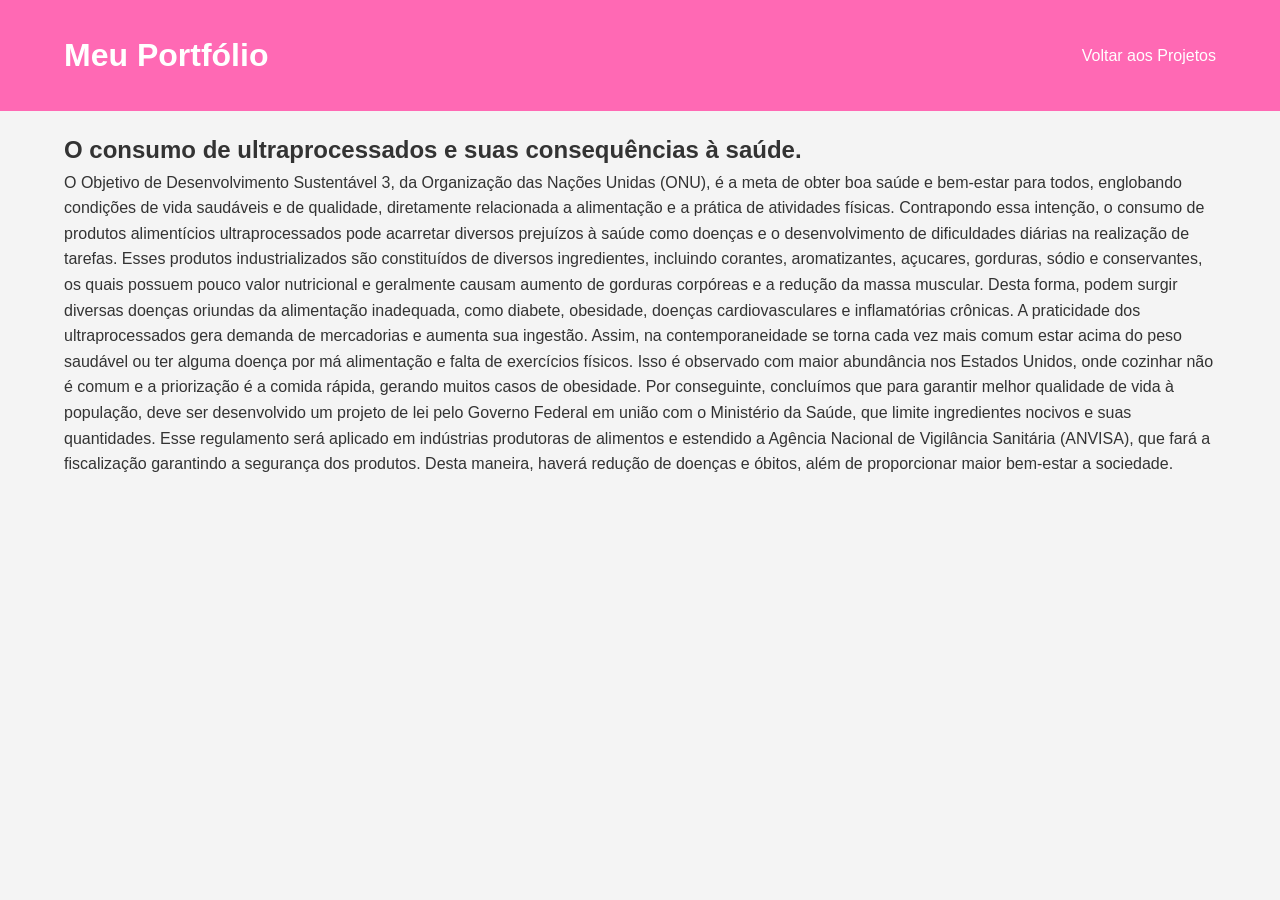
<file: redacao 6.html>
<!DOCTYPE html>
<html lang="pt-BR">
<head>
    <meta charset="UTF-8">
    <meta name="viewport" content="width=device-width, initial-scale=1.0">
    <title>Acessibilidade e inclusão de pessoas com deficiência no Brasil.</title>
    <link rel="stylesheet" href="style.css"> 
</head>
<body>

    <header>
        <div class="container">
            <h1><a href="index.html">Meu Portfólio</a></h1>
            <nav>
                <ul>
                    <li><a href="index.html">Voltar aos Projetos</a></li>
                </ul>
            </nav>
        </div>
    </header>

    <main class="project-detail">
        <div class="container">
            <h2>O consumo de ultraprocessados e suas consequências à saúde.</h2>
    
            <p>



O Objetivo de Desenvolvimento Sustentável 3, da Organização das Nações Unidas (ONU), é a meta de obter boa saúde e bem-estar para todos, englobando condições de vida saudáveis e de qualidade, diretamente relacionada a alimentação e a prática de atividades físicas. Contrapondo essa intenção, o consumo de produtos alimentícios ultraprocessados pode acarretar diversos prejuízos à saúde como doenças e o desenvolvimento de dificuldades diárias na realização de tarefas.


Esses produtos industrializados são constituídos de diversos ingredientes, incluindo corantes, aromatizantes, açucares, gorduras, sódio e conservantes, os quais possuem pouco valor nutricional e geralmente causam aumento de gorduras corpóreas e a redução da massa muscular. Desta forma, podem surgir diversas doenças oriundas da alimentação inadequada, como diabete, obesidade, doenças cardiovasculares e inflamatórias crônicas.


A praticidade dos ultraprocessados gera demanda de mercadorias e aumenta sua ingestão. Assim, na contemporaneidade se torna cada vez mais comum estar acima do peso saudável ou ter alguma doença por má alimentação e falta de exercícios físicos. Isso é observado com maior abundância nos Estados Unidos, onde cozinhar não é comum e a priorização é a comida rápida, gerando muitos casos de obesidade.


Por conseguinte, concluímos que para garantir melhor qualidade de vida à população, deve ser desenvolvido um projeto de lei pelo Governo Federal em união com o Ministério da Saúde, que limite ingredientes nocivos e suas quantidades. Esse regulamento será aplicado em indústrias produtoras de alimentos e estendido a Agência Nacional de Vigilância Sanitária (ANVISA), que fará a fiscalização garantindo a segurança dos produtos. Desta maneira, haverá redução de doenças e óbitos, além de proporcionar maior bem-estar a sociedade.</p>
            
        
       
        </div>
    </main>

    <footer>
        <div class="container">
      
        </div>
    </footer>

    <script src="script.js"></script>
</body>

</html>
</file>
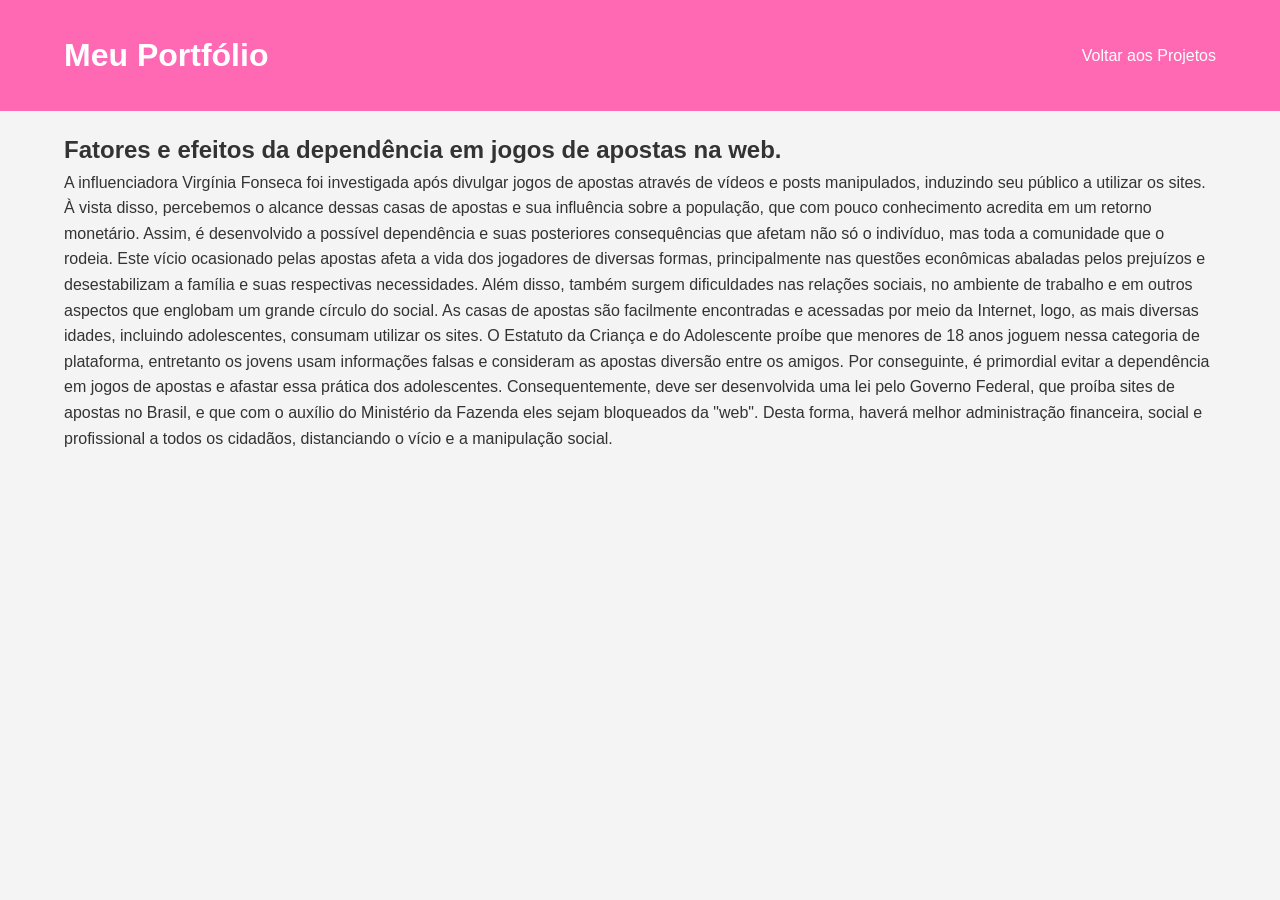
<file: redacao 7.html>
<!DOCTYPE html>
<html lang="pt-BR">
<head>
    <meta charset="UTF-8">
    <meta name="viewport" content="width=device-width, initial-scale=1.0">
    <title>Acessibilidade e inclusão de pessoas com deficiência no Brasil.</title>
    <link rel="stylesheet" href="style.css"> 
</head>
<body>

    <header>
        <div class="container">
            <h1><a href="index.html">Meu Portfólio</a></h1>
            <nav>
                <ul>
                    <li><a href="index.html">Voltar aos Projetos</a></li>
                </ul>
            </nav>
        </div>
    </header>

    <main class="project-detail">
        <div class="container">
            <h2>Fatores e efeitos da dependência em jogos de apostas na web.</h2>
    
            <p>



A influenciadora Virgínia Fonseca foi investigada após divulgar jogos de apostas através de vídeos e posts manipulados, induzindo seu público a utilizar os sites. À vista disso, percebemos o alcance dessas casas de apostas e sua influência sobre a população, que com pouco conhecimento acredita em um retorno monetário. Assim, é desenvolvido a possível dependência e suas posteriores consequências que afetam não só o indivíduo, mas toda a comunidade que o rodeia.


Este vício ocasionado pelas apostas afeta a vida dos jogadores de diversas formas, principalmente nas questões econômicas abaladas pelos prejuízos e desestabilizam a família e suas respectivas necessidades. Além disso, também surgem dificuldades nas relações sociais, no ambiente de trabalho e em outros aspectos que englobam um grande círculo do social.


As casas de apostas são facilmente encontradas e acessadas por meio da Internet, logo, as mais diversas idades, incluindo adolescentes, consumam utilizar os sites. O Estatuto da Criança e do Adolescente proíbe que menores de 18 anos joguem nessa categoria de plataforma, entretanto os jovens usam informações falsas e consideram as apostas diversão entre os amigos.


Por conseguinte, é primordial evitar a dependência em jogos de apostas e afastar essa prática dos adolescentes. Consequentemente, deve ser desenvolvida uma lei pelo Governo Federal, que proíba sites de apostas no Brasil, e que com o auxílio do Ministério da Fazenda eles sejam bloqueados da "web". Desta forma, haverá melhor administração financeira, social e profissional a todos os cidadãos, distanciando o vício e a manipulação social.</p>
            
        
       
        </div>
    </main>

    <footer>
        <div class="container">
          
        </div>
    </footer>

    <script src="script.js"></script>
</body>

</html>
</file>
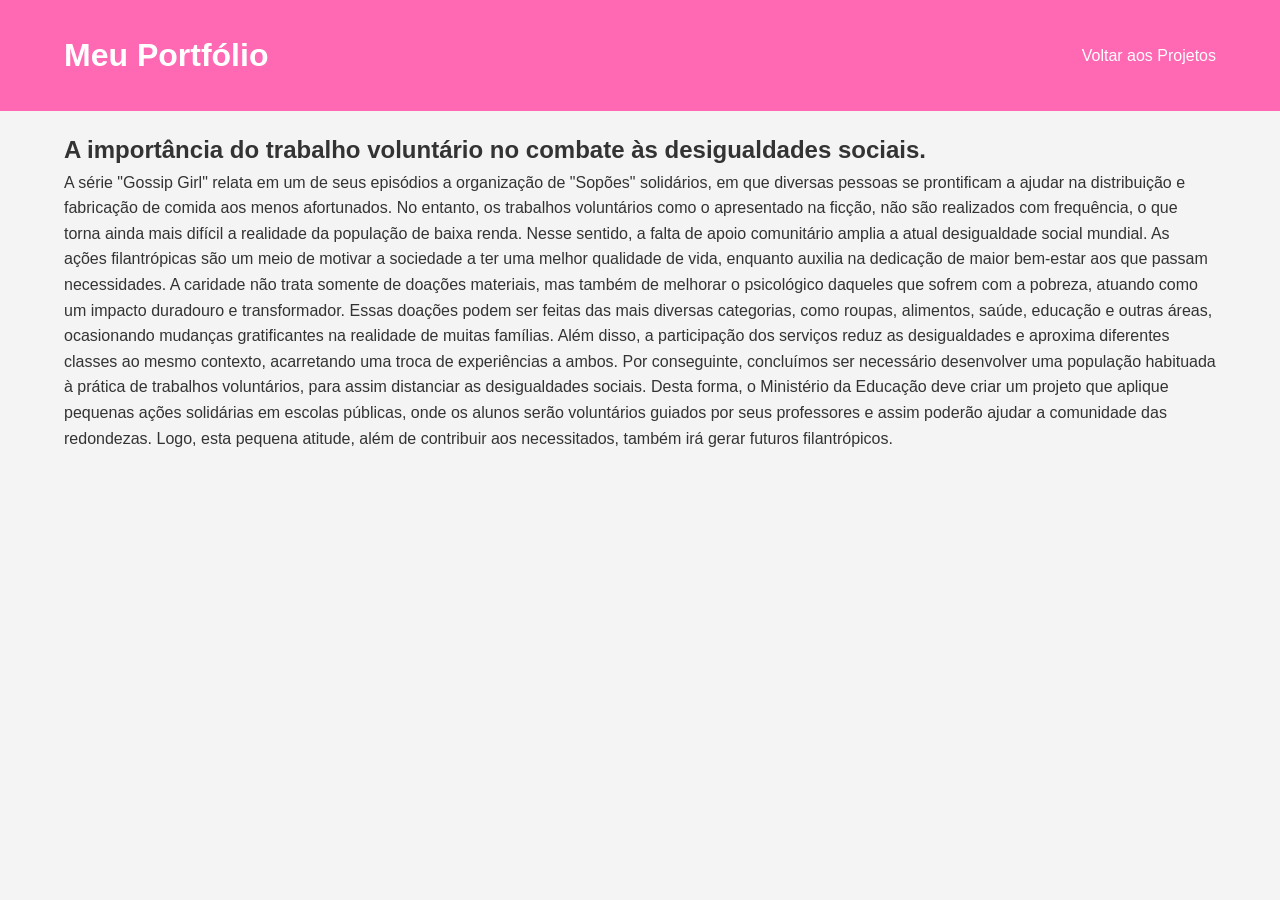
<file: redacao 8.html>
<!DOCTYPE html>
<html lang="pt-BR">
<head>
    <meta charset="UTF-8">
    <meta name="viewport" content="width=device-width, initial-scale=1.0">
    <title>Acessibilidade e inclusão de pessoas com deficiência no Brasil.</title>
    <link rel="stylesheet" href="style.css"> 
</head>
<body>

    <header>
        <div class="container">
            <h1><a href="index.html">Meu Portfólio</a></h1>
            <nav>
                <ul>
                    <li><a href="index.html">Voltar aos Projetos</a></li>
                </ul>
            </nav>
        </div>
    </header>

    <main class="project-detail">
        <div class="container">
            <h2>A importância do trabalho voluntário no combate às desigualdades sociais.</h2>
    
            <p>



A série "Gossip Girl" relata em um de seus episódios a organização de "Sopões" solidários, em que diversas pessoas se prontificam a ajudar na distribuição e fabricação de comida aos menos afortunados. No entanto, os trabalhos voluntários como o apresentado na ficção, não são realizados com frequência, o que torna ainda mais difícil a realidade da população de baixa renda. Nesse sentido, a falta de apoio comunitário amplia a atual desigualdade social mundial.


As ações filantrópicas são um meio de motivar a sociedade a ter uma melhor qualidade de vida, enquanto auxilia na dedicação de maior bem-estar aos que passam necessidades. A caridade não trata somente de doações materiais, mas também de melhorar o psicológico daqueles que sofrem com a pobreza, atuando como um impacto duradouro e transformador.


Essas doações podem ser feitas das mais diversas categorias, como roupas, alimentos, saúde, educação e outras áreas, ocasionando mudanças gratificantes na realidade de muitas famílias. Além disso, a participação dos serviços reduz as desigualdades e aproxima diferentes classes ao mesmo contexto, acarretando uma troca de experiências a ambos.


Por conseguinte, concluímos ser necessário desenvolver uma população habituada à prática de trabalhos voluntários, para assim distanciar as desigualdades sociais. Desta forma, o Ministério da Educação deve criar um projeto que aplique pequenas ações solidárias em escolas públicas, onde os alunos serão voluntários guiados por seus professores e assim poderão ajudar a comunidade das redondezas. Logo, esta pequena atitude, além de contribuir aos necessitados, também irá gerar futuros filantrópicos.</p>
            
        
       
        </div>
    </main>

    <footer>
        <div class="container">

        </div>
    </footer>

    <script src="script.js"></script>
</body>

</html>
</file>
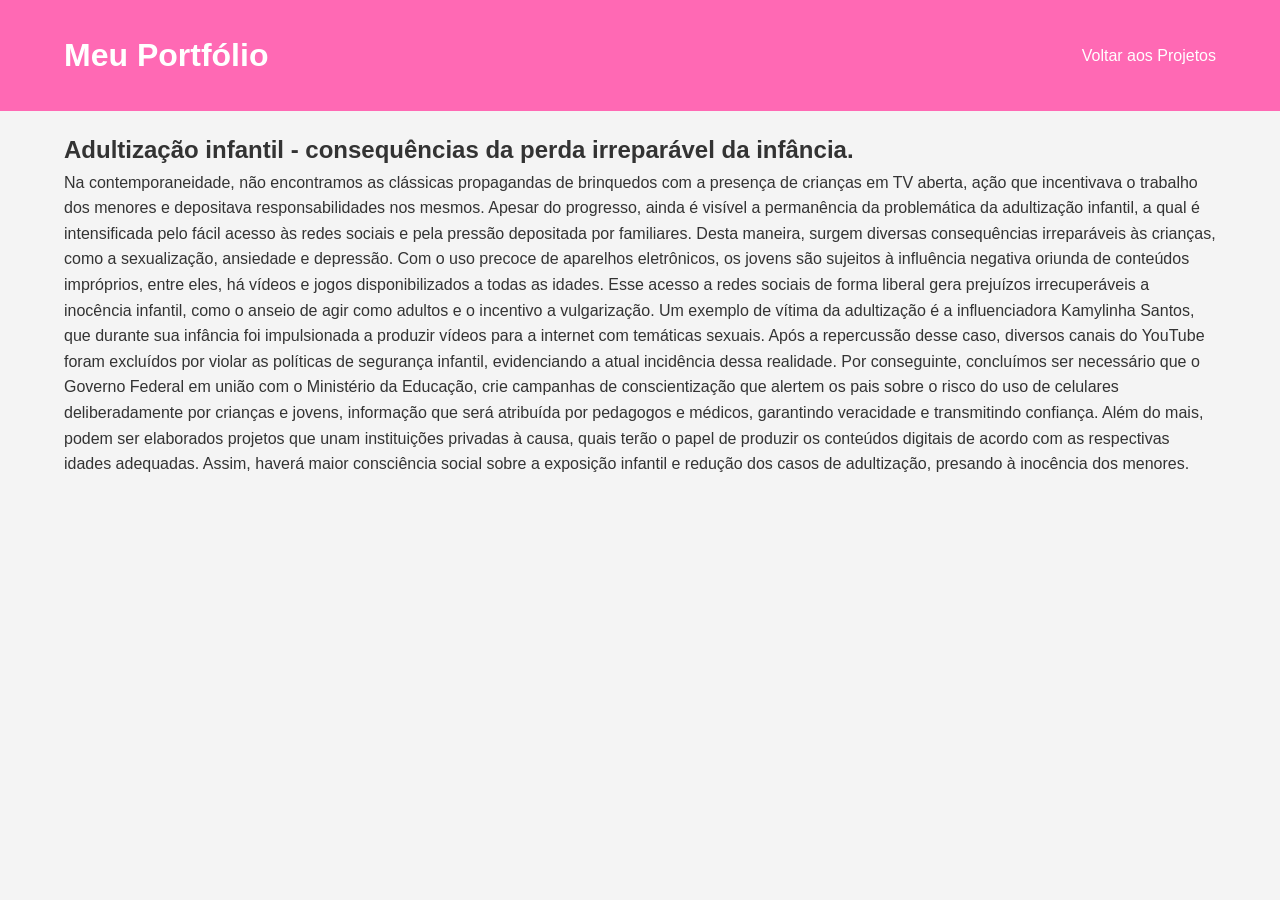
<file: redacao 9.html>
<!DOCTYPE html>
<html lang="pt-BR">
<head>
    <meta charset="UTF-8">
    <meta name="viewport" content="width=device-width, initial-scale=1.0">
    <title>Acessibilidade e inclusão de pessoas com deficiência no Brasil.</title>
    <link rel="stylesheet" href="style.css"> 
</head>
<body>

    <header>
        <div class="container">
            <h1><a href="index.html">Meu Portfólio</a></h1>
            <nav>
                <ul>
                    <li><a href="index.html">Voltar aos Projetos</a></li>
                </ul>
            </nav>
        </div>
    </header>

    <main class="project-detail">
        <div class="container">
            <h2>Adultização infantil - consequências da perda irreparável da infância.</h2>
    
            <p>



Na contemporaneidade, não encontramos as clássicas propagandas de brinquedos com a presença de crianças em TV aberta, ação que incentivava o trabalho dos menores e depositava responsabilidades nos mesmos. Apesar do progresso, ainda é visível a permanência da problemática da adultização infantil, a qual é intensificada pelo fácil acesso às redes sociais e pela pressão depositada por familiares. Desta maneira, surgem diversas consequências irreparáveis às crianças, como a sexualização, ansiedade e depressão.


Com o uso precoce de aparelhos eletrônicos, os jovens são sujeitos à influência negativa oriunda de conteúdos impróprios, entre eles, há vídeos e jogos disponibilizados a todas as idades. Esse acesso a redes sociais de forma liberal gera prejuízos irrecuperáveis a inocência infantil, como o anseio de agir como adultos e o incentivo a vulgarização.


Um exemplo de vítima da adultização é a influenciadora Kamylinha Santos, que durante sua infância foi impulsionada a produzir vídeos para a internet com temáticas sexuais. Após a repercussão desse caso, diversos canais do YouTube foram excluídos por violar as políticas de segurança infantil, evidenciando a atual incidência dessa realidade.


Por conseguinte, concluímos ser necessário que o Governo Federal em união com o Ministério da Educação, crie campanhas de conscientização que alertem os pais sobre o risco do uso de celulares deliberadamente por crianças e jovens, informação que será atribuída por pedagogos e médicos, garantindo veracidade e transmitindo confiança. Além do mais, podem ser elaborados projetos que unam instituições privadas à causa, quais terão o papel de produzir os conteúdos digitais de acordo com as respectivas idades adequadas. Assim, haverá maior consciência social sobre a exposição infantil e redução dos casos de adultização, presando à inocência dos menores.</p>
            
        
       
        </div>
    </main>

    <footer>
        <div class="container">
      
        </div>
    </footer>

    <script src="script.js"></script>
</body>

</html>
</file>
<file: style.css>
/* Reset Básico */
* {
    margin: 0;
    padding: 0;
    box-sizing: border-box;
}

body {
    font-family: Arial, sans-serif;
    line-height: 1.6;
    color: #333;
    background-color: #f4f4f4;
}

.container {
    width: 90%;
    max-width: 1200px;
    margin: 0 auto;
    padding: 20px 0;
}

/* Estilo do Cabeçalho (Header) */
header {
    background: #FF69B4;
    color: #fff;
    padding: 10px 0;
}

header .container {
    display: flex;
    justify-content: space-between;
    align-items: center;
}

header a {
    color: #fff;
    text-decoration: none;
}

header nav ul {
    list-style: none;
    display: flex;
}

header nav ul li {
    margin-left: 20px;
}

/* Estilo do Botão */
.btn {
    display: inline-block;
    background: #FF69B4;
    color: #fff;
    padding: 10px 20px;
    text-decoration: none;
    border-radius: 5px;
    margin-top: 10px;
    transition: background-color 0.3s;
}

.btn:hover {
    background: #FF69B4;
}

/* Seção de Projetos (Grid) */
#projetos {
    padding: 40px 0;
    text-align: center;
}

.projects-grid {
    display: grid;
    grid-template-columns: repeat(auto-fit, minmax(300px, 1fr));
    gap: 30px;
    margin-top: 30px;
}

.project-card {
    background: #fff;
    padding: 20px;
    border-radius: 8px;
    box-shadow: 0 4px 8px rgba(0, 0, 0, 0.1);
    text-align: left;
}

.project-card img {
    width: 100%;
    height: auto;
    border-radius: 4px;
    margin-bottom: 15px;
}

/* Detalhe do Projeto */
.project-detail figure img {
    max-width: 100%;
    height: auto;
    margin: 20px 0;
    border-radius: 8px;
}

.project-links a.secondary {
    background: #6c757d;
    margin-left: 10px;
}
.project-links a.secondary:hover {
    background: #5a6268;
}

/* Media Queries para Responsividade */
@media (max-width: 600px) {
    header .container {
        flex-direction: column;
        text-align: center;
    }

    header nav ul {
        margin-top: 10px;
    }

    header nav ul li {
        margin: 0 10px;
    }
}
</file>
